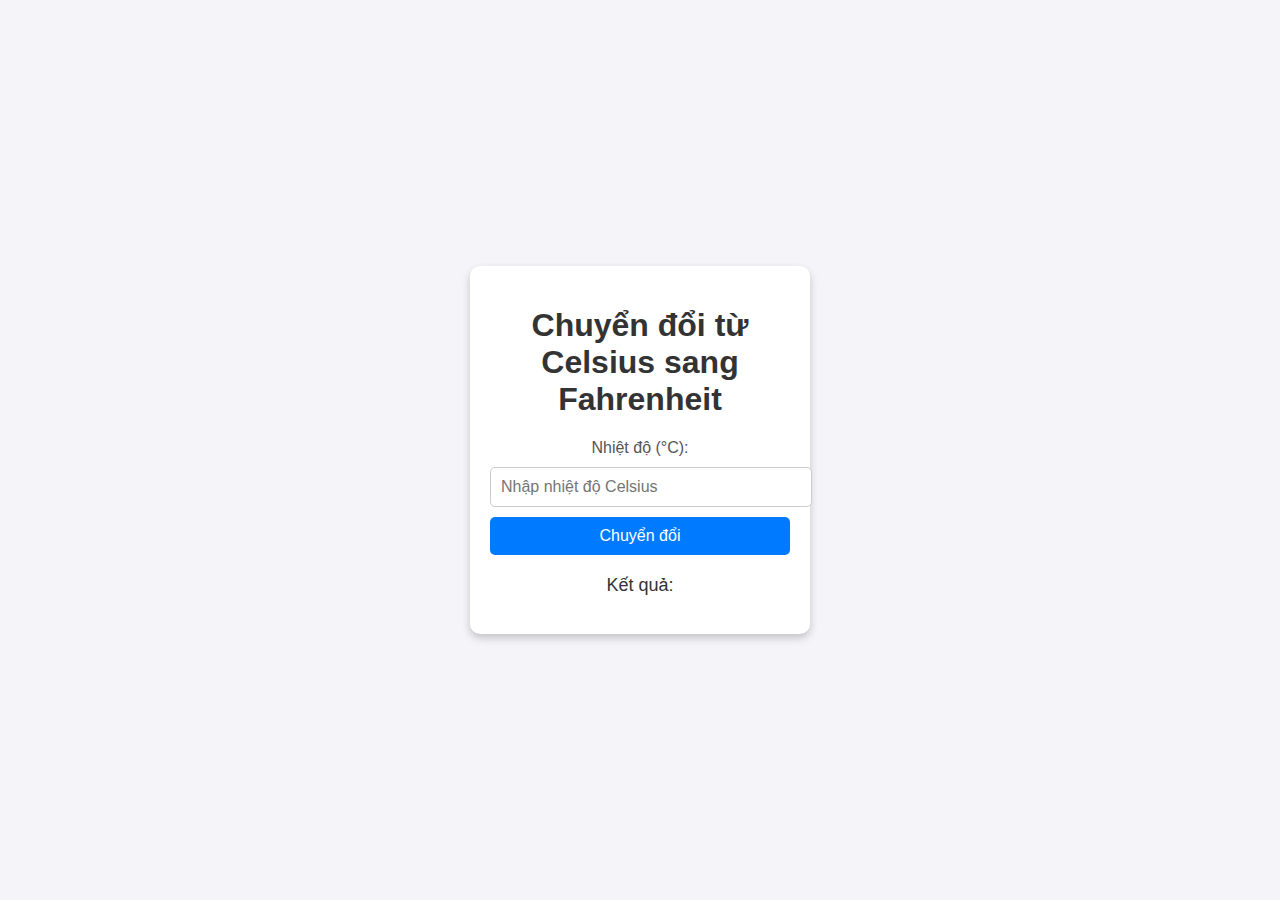
<file: baitap1/index.html>
<!DOCTYPE html>
<html lang="en">
<head>
  <meta charset="UTF-8">
  <meta name="viewport" content="width=device-width, initial-scale=1.0">
  <title>Chuyển đổi nhiệt độ</title>
  <link rel="stylesheet" href="style.css">
</head>
<body>
  <div class="container">
    <h1>Chuyển đổi từ Celsius sang Fahrenheit</h1>
    <div class="converter">
      <label for="celsius">Nhiệt độ (°C):</label>
      <input type="number" id="celsius" placeholder="Nhập nhiệt độ Celsius">
      <button id="convert-btn">Chuyển đổi</button>
    </div>
    <p class="result" id="result">Kết quả: </p>
  </div>
  <script src="main.js"></script>
</body>
</html>
</file>
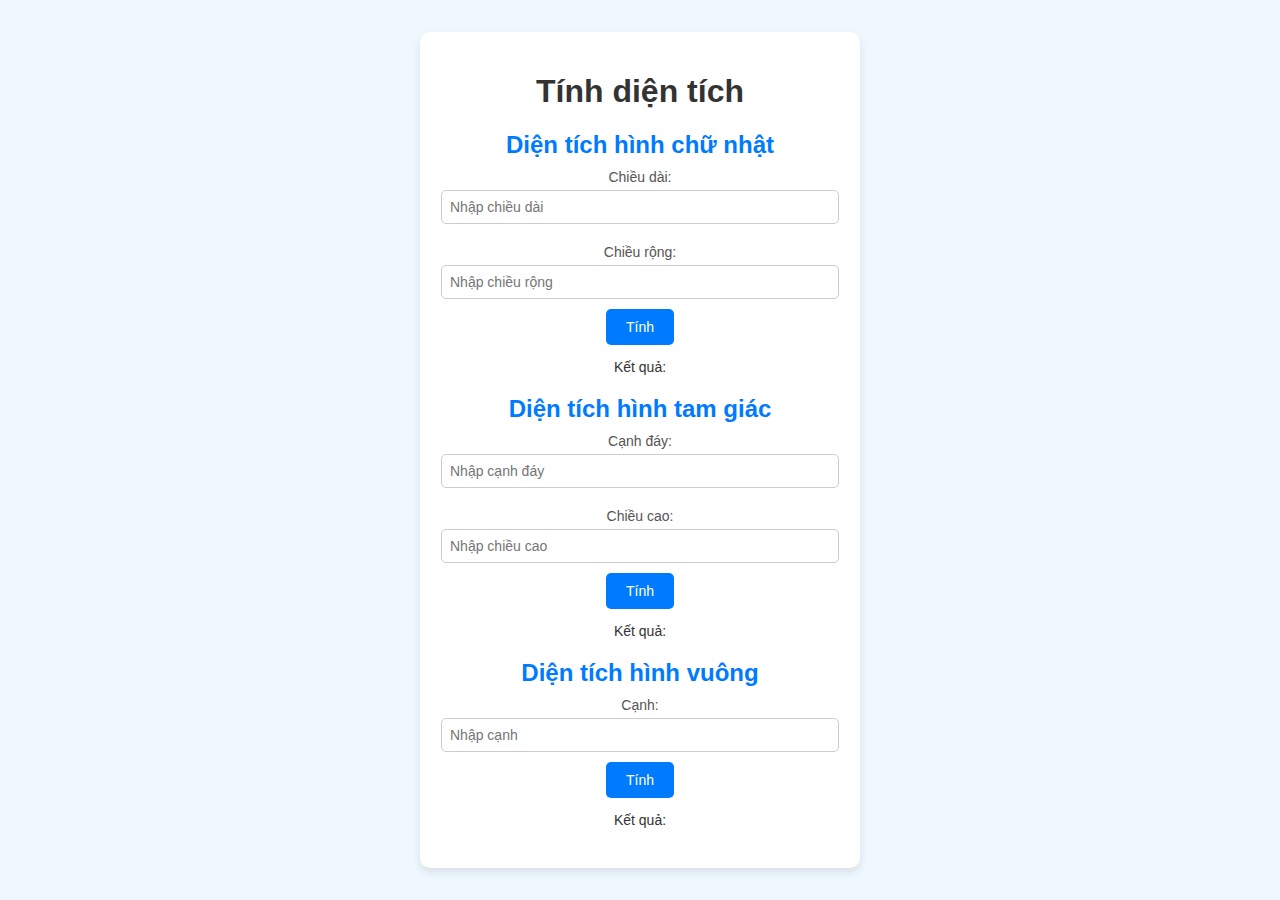
<file: baitap2/index.html>
<!DOCTYPE html>
<html lang="en">
<head>
  <meta charset="UTF-8">
  <meta name="viewport" content="width=device-width, initial-scale=1.0">
  <title>Tính diện tích</title>
  <link rel="stylesheet" href="style.css">
</head>
<body>
  <div class="container">
    <h1>Tính diện tích</h1>
    <div class="form-section">
      <h2>Diện tích hình chữ nhật</h2>
      <label for="rect-length">Chiều dài:</label>
      <input type="number" id="rect-length" placeholder="Nhập chiều dài">
      <label for="rect-width">Chiều rộng:</label>
      <input type="number" id="rect-width" placeholder="Nhập chiều rộng">
      <button onclick="calculateRectangle()">Tính</button>
      <p id="rect-result">Kết quả: </p>
    </div>
    <div class="form-section">
      <h2>Diện tích hình tam giác</h2>
      <label for="tri-base">Cạnh đáy:</label>
      <input type="number" id="tri-base" placeholder="Nhập cạnh đáy">
      <label for="tri-height">Chiều cao:</label>
      <input type="number" id="tri-height" placeholder="Nhập chiều cao">
      <button onclick="calculateTriangle()">Tính</button>
      <p id="tri-result">Kết quả: </p>
    </div>
    <div class="form-section">
      <h2>Diện tích hình vuông</h2>
      <label for="square-side">Cạnh:</label>
      <input type="number" id="square-side" placeholder="Nhập cạnh">
      <button onclick="calculateSquare()">Tính</button>
      <p id="square-result">Kết quả: </p>
    </div>
  </div>
  <script src="main.js"></script>
</body>
</html>
</file>
<file: baitap1/style.css>
body {
    font-family: Arial, sans-serif;
    background-color: #f4f4f9;
    margin: 0;
    padding: 0;
    display: flex;
    justify-content: center;
    align-items: center;
    height: 100vh;
  }
  
  .container {
    text-align: center;
    background-color: #ffffff;
    padding: 20px;
    border-radius: 10px;
    box-shadow: 0 4px 8px rgba(0, 0, 0, 0.2);
    width: 300px;
  }
  
  h1 {
    color: #333333;
  }
  
  .converter {
    margin: 20px 0;
  }
  
  label {
    font-size: 16px;
    color: #555555;
  }
  
  input {
    width: 100%;
    padding: 10px;
    margin: 10px 0;
    border: 1px solid #cccccc;
    border-radius: 5px;
    font-size: 16px;
  }
  
  button {
    background-color: #007bff;
    color: white;
    padding: 10px 15px;
    border: none;
    border-radius: 5px;
    font-size: 16px;
    cursor: pointer;
    width: 100%;
  }
  
  button:hover {
    background-color: #0056b3;
  }
  
  .result {
    font-size: 18px;
    color: #333333;
    margin-top: 20px;
  }
</file>
<file: baitap2/style.css>
body {
    font-family: Arial, sans-serif;
    background-color: #f0f8ff;
    margin: 0;
    padding: 0;
    display: flex;
    justify-content: center;
    align-items: center;
    height: 100vh;
  }
  
  .container {
    background: white;
    padding: 20px;
    border-radius: 10px;
    box-shadow: 0 4px 10px rgba(0, 0, 0, 0.1);
    width: 400px;
    text-align: center;
  }
  
  h1 {
    color: #333;
  }
  
  h2 {
    color: #007bff;
    margin-bottom: 10px;
  }
  
  .form-section {
    margin: 20px 0;
  }
  
  label {
    display: block;
    margin: 10px 0 5px;
    font-size: 14px;
    color: #555;
  }
  
  input {
    width: calc(100% - 20px);
    padding: 8px;
    font-size: 14px;
    margin-bottom: 10px;
    border: 1px solid #ccc;
    border-radius: 5px;
  }
  
  button {
    background-color: #007bff;
    color: white;
    padding: 10px 20px;
    font-size: 14px;
    border: none;
    border-radius: 5px;
    cursor: pointer;
  }
  
  button:hover {
    background-color: #0056b3;
  }
  
  p {
    font-size: 14px;
    color: #333;
  }
</file>
